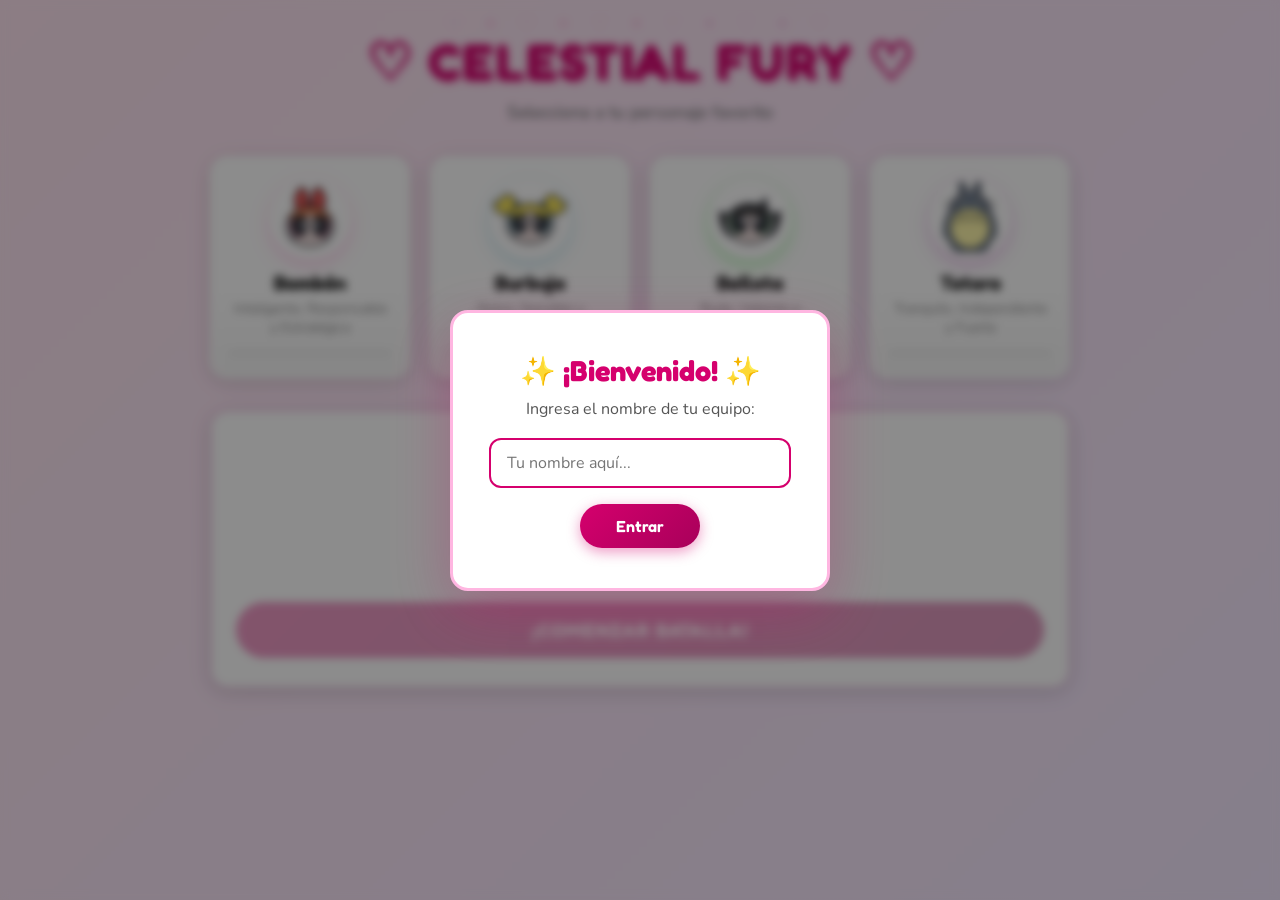
<file: src/resources/static/index.html>
<!DOCTYPE html>
<html lang="es">
<head>
    <meta charset="UTF-8">
    <meta name="viewport" content="width=device-width, initial-scale=1.0">
    <title>⚡ Celestial Fury</title>
    <link rel="stylesheet" href="css/animations.css">
    <link rel="stylesheet" href="css/styles.css">
    <link rel="stylesheet" href="css/character-selection.css">
    <link rel="icon" href="data:image/svg+xml,<svg xmlns=%22http://www.w3.org/2000/svg%22 viewBox=%220 0 100 100%22><text y=%22.9em%22 font-size=%2290%22>🎀</text></svg>">
</head>
<body class="character-selection-page">

<div class="container">
    <header class="header">
        <h1 class="title">♡ CELESTIAL FURY ♡</h1>
        <p class="subtitle">Selecciona a tu personaje favorito</p>
    </header>

    <main class="main-content">
        <div id="name-modal" class="modal show">
            <div class="modal-content">
                <h2>✨ ¡Bienvenido! ✨</h2>
                <p>Ingresa el nombre de tu equipo: </p>
                <input type="text" id="player-name-input" placeholder="Tu nombre aquí...">
                <button class="modal-button" onclick="savePlayerName()">Entrar</button>
            </div>
        </div>
        <div class="character-selection">
            <!-- BOMBÓN - Rosa -->
            <div class="character-card" data-character="bombon">
                <div class="character-visual">
                    <img class="character-icon" src="assets/images/characters/bombon-character.png" alt="Bombón">
                </div>
                <div class="character-info">
                    <h3 class="character-name">Bombón</h3>
                    <p class="character-desc">Inteligente, Responsable y Estratégica</p>
                </div>
                <div class="selection-indicator"></div>
            </div>

            <!-- BURBUJA - Azul -->
            <div class="character-card" data-character="burbuja">
                <div class="character-visual">
                    <img class="character-icon" src="assets/images/characters/burbuja-character.png" alt="Burbuja">
                </div>
                <div class="character-info">
                    <h3 class="character-name">Burbuja</h3>
                    <p class="character-desc">Dulce, Sensible y Emocional</p>
                </div>
                <div class="selection-indicator"></div>
            </div>

            <!-- BELLOTA - Verde -->
            <div class="character-card" data-character="bellota">
                <div class="character-visual">
                    <img class="character-icon" src="assets/images/characters/bellota-character.png" alt="Bellota">
                </div>
                <div class="character-info">
                    <h3 class="character-name">Bellota</h3>
                    <p class="character-desc">Ruda, Valiente e Impulsiva</p>
                </div>
                <div class="selection-indicator"></div>
            </div>

            <!-- BRISA - Lila -->
            <div class="character-card" data-character="brisa">
                <div class="character-visual">
                    <img class="character-icon" src="assets/images/characters/brisa-character.png" alt="Brisa">
                </div>
                <div class="character-info">
                    <h3 class="character-name">Totoro</h3>
                    <p class="character-desc">Tranquilo, Independiente y Fuerte</p>
                </div>
                <div class="selection-indicator"></div>
            </div>
        </div>

        <!-- Panel de Resumen -->
        <div class="summary-panel">
            <h2>Personajes Seleccionados</h2>
            <div id="selected-count" class="selected-count">0 / 2</div>
            <div id="selected-characters" class="selected-list"></div>
            <button id="start-button" class="start-button" disabled>
                ¡COMENZAR BATALLA!
            </button>
        </div>
    </main>
</div>

<script src="js/constants.js"></script>
<script src="js/utils.js"></script>
<script src="js/socketClient.js"></script>
<script src="js/characterManager.js"></script>
<script src="js/app.js"></script>
<script src="js/playerName.js"></script>
</body>
</html>
</file>
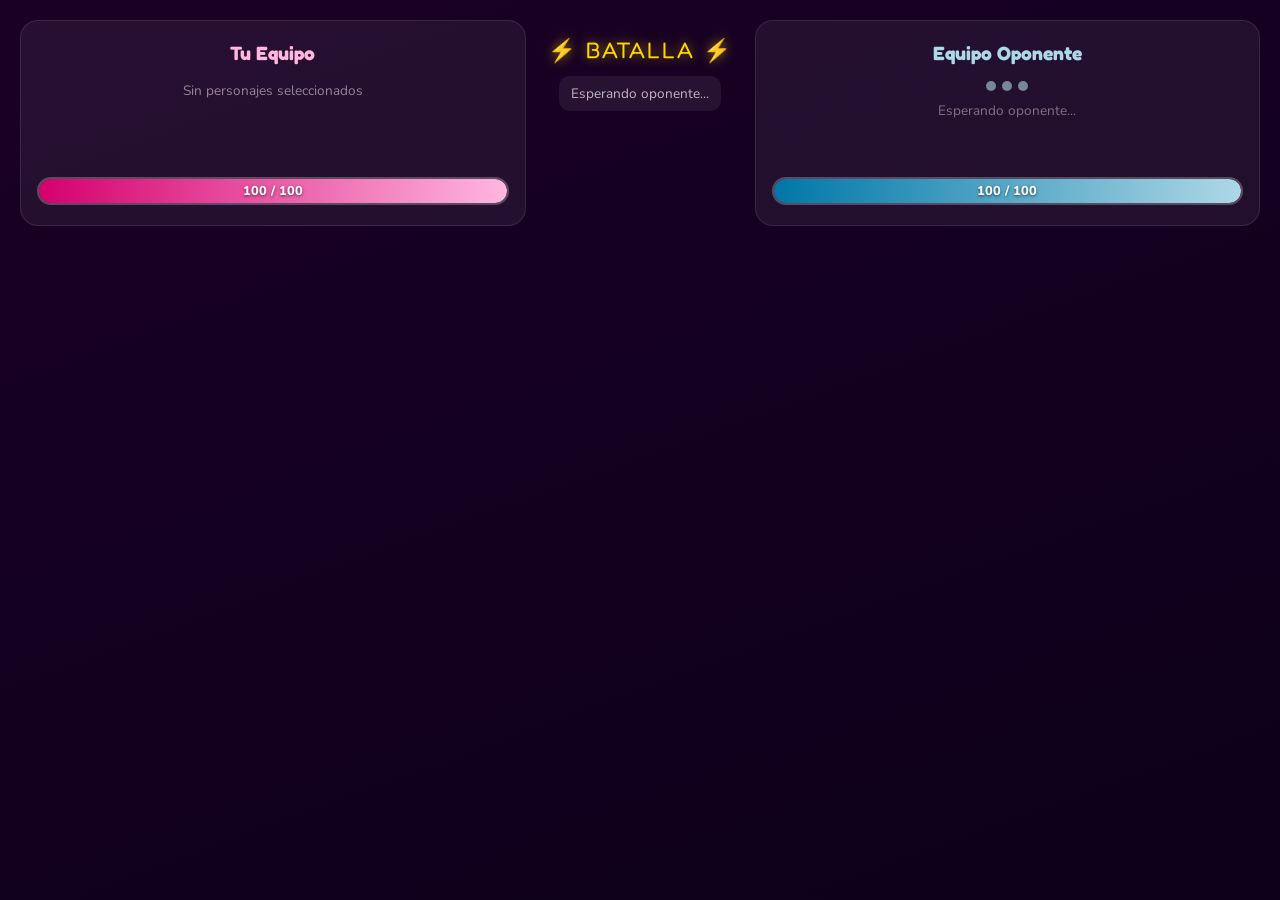
<file: src/resources/static/game.html>
<!DOCTYPE html>
<html lang="es">
<head>
    <meta charset="UTF-8">
    <meta name="viewport" content="width=device-width, initial-scale=1.0">
    <title>♡ Celestial Fury ♡ Batalla ♡</title>
    <link rel="icon" href="data:image/svg+xml,<svg xmlns=%22http://www.w3.org/2000/svg%22 viewBox=%220 0 100 100%22><text y=%22.9em%22 font-size=%2290%22>🎀</text></svg>">
    <link rel="stylesheet" href="css/styles.css">
    <link rel="stylesheet" href="css/game-features.css">
</head>
<body class="game-page">

<div class="game-container">
    <!-- JUGADOR 1 (Izquierda) -->
    <div class="player-section player-1">
        <h2 class="player-title">Tu Equipo</h2>

        <div class="characters-display" id="playerDisplay">
            <!-- Se llena dinámicamente -->
        </div>

        <div class="health-bar">
            <div class="health-fill" id="playerHealthFill" style="width: 100%"></div>
            <span class="health-text" id="playerHealthText">100 / 100</span>
        </div>
    </div>

    <!-- ARENA CENTRAL -->
    <div class="battle-arena">
        <div class="arena-title">⚡ BATALLA ⚡</div>
        <div class="battle-status" id="battleStatus">Conectando con el oponente...</div>

        <!-- Efectos de ataque -->
        <div class="battle-effects" id="battleEffects"></div>
    </div>

    <!-- JUGADOR 2 (Derecha) -->
    <div class="player-section player-2">
        <h2 class="player-title">Equipo Oponente</h2>

        <div class="characters-display" id="opponentDisplay">
            <!-- Se llena dinámicamente -->
        </div>

        <div class="health-bar">
            <div class="health-fill" id="opponentHealthFill" style="width: 100%"></div>
            <span class="health-text" id="opponentHealthText">100 / 100</span>
        </div>
    </div>
</div>

<!-- CONTROLES VIRTUALES (Mando de Flores) -->
<div class="controls-section">
    <div class="flower-controller" id="controller-container">
        <!-- Los botones se crean dinámicamente con virtualController.js -->
    </div>
</div>

<!-- Modal de Fin de Juego -->
<div class="modal" id="gameOverModal">
    <div class="modal-content">
        <h2 id="gameOverTitle">¡Batalla Finalizada!</h2>
        <p id="gameOverMessage">Has ganado la batalla!</p>
        <button class="modal-button" onclick="location.href='index.html'">
            Volver al Inicio
        </button>
    </div>
</div>

<script src="js/constants.js"></script>
<script src="js/gameInit.js"></script>
<script src="js/utils.js"></script>
<script src="js/socketClient.js"></script>
<script src="js/characterManager.js"></script>
<script src="js/virtualController.js"></script>
<script src="js/gameController.js"></script>
<script src="js/app.js"></script>
<script src="js/difficulty.js"></script>
<script src="js/enemies.js"></script>
<script src="js/animations.js"></script>
<script src="js/controls.js"></script>
</body>
</html>
</file>
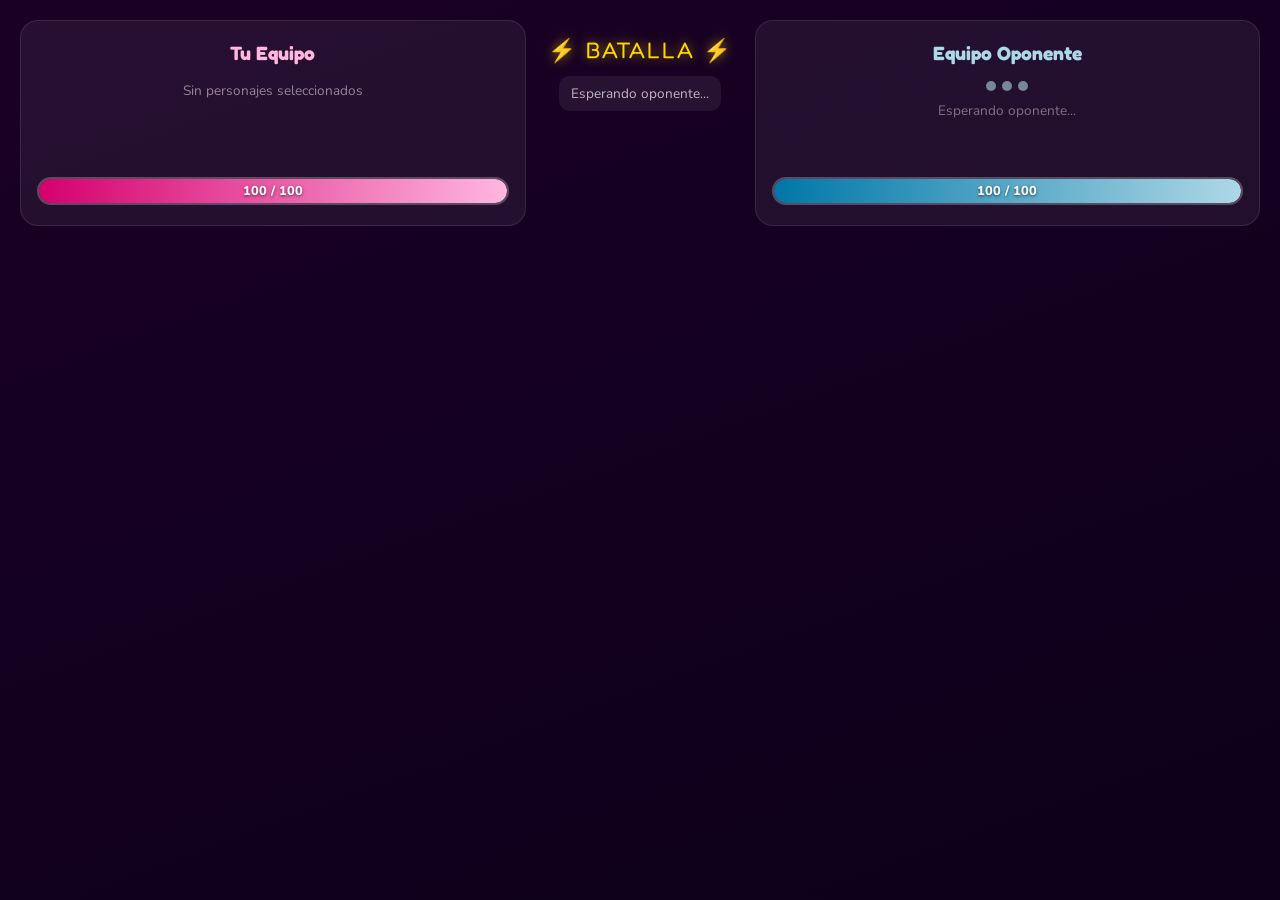
<file: src/main/java/org/out/production/org/org/resources/static/game.html>
<!DOCTYPE html>
<html lang="es">
<head>
    <meta charset="UTF-8">
    <meta name="viewport" content="width=device-width, initial-scale=1.0">
    <title>♡ Celestial Fury ♡ Batalla ♡</title>
    <link rel="stylesheet" href="../static/css/styles.css">
</head>
<body class="game-page">

<div class="game-container">
    <!-- JUGADOR 1 (Izquierda) -->
    <div class="player-section player-1">
        <h2 class="player-title">Tu Equipo</h2>

        <div class="characters-display" id="playerDisplay">
            <!-- Se llena dinámicamente -->
        </div>

        <div class="health-bar">
            <div class="health-fill" id="playerHealthFill" style="width: 100%"></div>
            <span class="health-text" id="playerHealthText">100 / 100</span>
        </div>
    </div>

    <!-- ARENA CENTRAL -->
    <div class="battle-arena">
        <div class="arena-title">⚡ BATALLA ⚡</div>
        <div class="battle-status" id="battleStatus">Conectando con el oponente...</div>

        <!-- Efectos de ataque -->
        <div class="battle-effects" id="battleEffects"></div>
    </div>

    <!-- JUGADOR 2 (Derecha) -->
    <div class="player-section player-2">
        <h2 class="player-title">Equipo Oponente</h2>

        <div class="characters-display" id="opponentDisplay">
            <!-- Se llena dinámicamente -->
        </div>

        <div class="health-bar">
            <div class="health-fill" id="opponentHealthFill" style="width: 100%"></div>
            <span class="health-text" id="opponentHealthText">100 / 100</span>
        </div>
    </div>
</div>

<!-- CONTROLES VIRTUALES (Mando de Flores) -->
<div class="controls-section">
    <div class="flower-controller" id="controller-container">
        <!-- Los botones se crean dinámicamente con virtualController.js -->
    </div>
</div>

<!-- Modal de Fin de Juego -->
<div class="modal" id="gameOverModal">
    <div class="modal-content">
        <h2 id="gameOverTitle">¡Batalla Finalizada!</h2>
        <p id="gameOverMessage">Has ganado la batalla!</p>
        <button class="modal-button" onclick="location.href='index.html'">
            Volver al Inicio
        </button>
    </div>
</div>

<script src="js/constants.js"></script>
<script src="js/gameInit.js"></script>
<script src="js/utils.js"></script>
<script src="js/socketClient.js"></script>
<script src="js/characterManager.js"></script>
<script src="js/virtualController.js"></script>
<script src="js/gameController.js"></script>
<script src="js/app.js"></script>
</body>
</html>
</file>
<file: src/resources/static/css/animations.css>
/* ============================================================
   CELESTIAL FURY — animations.css
   Animaciones y efectos visuales
   ============================================================ */

/* ── Entrada de página ──────────────────────────────────────── */
@keyframes fadeInUp {
  from { opacity: 0; transform: translateY(24px); }
  to   { opacity: 1; transform: translateY(0); }
}

@keyframes fadeInDown {
  from { opacity: 0; transform: translateY(-24px); }
  to   { opacity: 1; transform: translateY(0); }
}

@keyframes fadeIn {
  from { opacity: 0; }
  to   { opacity: 1; }
}

@keyframes scaleIn {
  from { opacity: 0; transform: scale(0.85); }
  to   { opacity: 1; transform: scale(1); }
}

/* ── Latido ─────────────────────────────────────────────────── */
@keyframes heartbeat {
  0%, 100% { transform: scale(1); }
  14%       { transform: scale(1.1); }
  28%       { transform: scale(1); }
  42%       { transform: scale(1.07); }
  56%       { transform: scale(1); }
}

/* ── Flotar ─────────────────────────────────────────────────── */
@keyframes float {
  0%, 100% { transform: translateY(0); }
  50%       { transform: translateY(-10px); }
}

/* ── Brillo / shimmer ───────────────────────────────────────── */
@keyframes shimmer {
  0%   { background-position: -200% center; }
  100% { background-position:  200% center; }
}

/* ── Destello de ataque ─────────────────────────────────────── */
@keyframes attackFlash {
  0%   { opacity: 1; transform: scale(1); }
  50%  { opacity: 0.6; transform: scale(1.15); }
  100% { opacity: 0; transform: scale(0.8); }
}

/* ── Vibración (daño) ───────────────────────────────────────── */
@keyframes shake {
  0%, 100% { transform: translateX(0); }
  20%       { transform: translateX(-8px); }
  40%       { transform: translateX(8px); }
  60%       { transform: translateX(-5px); }
  80%       { transform: translateX(5px); }
}

/* ── Giro de flor ───────────────────────────────────────────── */
@keyframes spinFlower {
  from { transform: rotate(0deg); }
  to   { transform: rotate(360deg); }
}

/* ── Estrella / sparkle ─────────────────────────────────────── */
@keyframes sparkle {
  0%, 100% { opacity: 0; transform: scale(0) rotate(0deg); }
  50%       { opacity: 1; transform: scale(1) rotate(180deg); }
}

/* ── Barra de vida (baja) ───────────────────────────────────── */
@keyframes healthPulse {
  0%, 100% { filter: brightness(1); }
  50%       { filter: brightness(1.3); }
}

/* ── Partículas de victoria ─────────────────────────────────── */
@keyframes confettiFall {
  0%   { transform: translateY(-20px) rotate(0deg); opacity: 1; }
  100% { transform: translateY(100vh) rotate(720deg); opacity: 0; }
}

/* ══════════════════════════════════════════════════════════════
   CLASES DE UTILIDAD DE ANIMACIÓN
   ══════════════════════════════════════════════════════════════ */

/* Aplicar en JS con classList.add() */

.anim-fade-in     { animation: fadeIn 0.4s ease both; }
.anim-fade-in-up  { animation: fadeInUp 0.45s cubic-bezier(0.22,1,0.36,1) both; }
.anim-fade-in-down{ animation: fadeInDown 0.45s cubic-bezier(0.22,1,0.36,1) both; }
.anim-scale-in    { animation: scaleIn 0.35s cubic-bezier(0.34,1.56,0.64,1) both; }

.anim-float    { animation: float 3s ease-in-out infinite; }
.anim-heartbeat{ animation: heartbeat 1.6s ease-in-out infinite; }
.anim-spin     { animation: spinFlower 1s linear infinite; }

.anim-shake    { animation: shake 0.4s ease both; }
.anim-flash    { animation: attackFlash 0.45s ease both; }

/* Delays de entrada en cascada */
.anim-delay-1 { animation-delay: 0.1s; }
.anim-delay-2 { animation-delay: 0.2s; }
.anim-delay-3 { animation-delay: 0.3s; }
.anim-delay-4 { animation-delay: 0.4s; }

/* ── Tarjetas de personaje: entrada escalonada ──────────────── */
.character-card:nth-child(1) { animation: fadeInUp 0.4s 0.05s both; }
.character-card:nth-child(2) { animation: fadeInUp 0.4s 0.12s both; }
.character-card:nth-child(3) { animation: fadeInUp 0.4s 0.19s both; }
.character-card:nth-child(4) { animation: fadeInUp 0.4s 0.26s both; }

/* ── Header del juego ───────────────────────────────────────── */
.header { animation: fadeInDown 0.5s 0.1s both; }
.summary-panel { animation: fadeInUp 0.5s 0.35s both; }

/* ── Arena de batalla ───────────────────────────────────────── */
.battle-arena  { animation: fadeIn 0.6s 0.2s both; }
.player-section{ animation: scaleIn 0.4s both; }

/* ── Botones de flor ────────────────────────────────────────── */
.flower-button {
  animation: fadeInUp 0.4s both;
}
.flower-button:nth-child(1) { animation-delay: 0.1s; }
.flower-button:nth-child(2) { animation-delay: 0.18s; }
.flower-button:nth-child(3) { animation-delay: 0.26s; }

/* ── Efecto de daño en barra de vida ────────────────────────── */
.health-fill.damaged {
  animation: healthPulse 0.4s ease 3;
}

/* ── Efecto de victoria ─────────────────────────────────────── */
.victory-text {
  font-family: 'Fredoka', sans-serif;
  font-size: 3rem;
  color: #ffd700;
  text-shadow: 0 0 20px rgba(255,215,0,0.8);
  animation: scaleIn 0.5s cubic-bezier(0.34,1.56,0.64,1) both,
             float 2s 0.5s ease-in-out infinite;
}

/* ── Sparkle decorativo (error.html) ────────────────────────── */
.sparkle {
  position: fixed;
  border-radius: 50%;
  background: radial-gradient(circle, #FFB6E1, #DDA0DD);
  animation: sparkle 2s ease-in-out infinite;
  pointer-events: none;
  z-index: 0;
}
</file>
<file: src/resources/static/css/styles.css>
/* ============================================================
   CELESTIAL FURY — styles.css
   Estilos principales: index + game
   ============================================================ */

@import url('https://fonts.googleapis.com/css2?family=Fredoka:wght@400;600;700&family=Nunito:wght@400;600;700;800&display=swap');

/* ── Variables ─────────────────────────────────────────────── */
:root {
  --pink:       #FFB6E1;
  --pink-dark:  #D5006D;
  --blue:       #ADD8E6;
  --blue-dark:  #0077A8;
  --green:      #90EE90;
  --green-dark: #2E7D32;
  --lilac:      #DDA0DD;
  --lilac-dark: #7B1FA2;
  --black:      #1a1a1a;
  --white:      #ffffff;
  --shadow:     0 4px 20px rgba(0,0,0,0.15);
  --radius:     18px;
  --font-title: 'Fredoka', sans-serif;
  --font-body:  'Nunito', sans-serif;
}

/* ── Reset ──────────────────────────────────────────────────── */
*, *::before, *::after { box-sizing: border-box; margin: 0; padding: 0; }

html { scroll-behavior: smooth; }

body {
  font-family: var(--font-body);
  background: linear-gradient(135deg, #ffe4f0 0%, #e8f4ff 50%, #e4ffe8 100%);
  min-height: 100vh;
  color: var(--black);
}

/* ── Scrollbar ──────────────────────────────────────────────── */
::-webkit-scrollbar { width: 8px; }
::-webkit-scrollbar-track { background: #f0f0f0; border-radius: 10px; }
::-webkit-scrollbar-thumb { background: var(--pink-dark); border-radius: 10px; }

/* ══════════════════════════════════════════════════════════════
   INDEX PAGE — Selección de personajes
   ══════════════════════════════════════════════════════════════ */

body.character-selection-page {
  background: linear-gradient(160deg, #ffe4f0 0%, #f0e8ff 40%, #e8f0ff 100%);
}

/* ── Contenedor principal ───────────────────────────────────── */
.container {
  max-width: 900px;
  margin: 0 auto;
  padding: 30px 20px 60px;
}

/* ── Header ─────────────────────────────────────────────────── */
.header {
  text-align: center;
  margin-bottom: 32px;
}

.title {
  font-family: var(--font-title);
  font-size: clamp(2rem, 6vw, 3.2rem);
  font-weight: 700;
  color: var(--pink-dark);
  text-shadow: 3px 3px 0 rgba(213,0,109,0.2);
  letter-spacing: 2px;
  margin-bottom: 8px;
}

.subtitle {
  font-size: 1.1rem;
  color: #777;
  font-weight: 600;
}

/* ── Modal de nombre ────────────────────────────────────────── */
.modal {
  display: none;
  position: fixed;
  inset: 0;
  background: rgba(0,0,0,0.45);
  backdrop-filter: blur(4px);
  z-index: 1000;
  align-items: center;
  justify-content: center;
}

.modal.show { display: flex; }

.modal-content {
  background: var(--white);
  border-radius: var(--radius);
  padding: 40px 36px;
  text-align: center;
  box-shadow: 0 20px 60px rgba(213,0,109,0.25);
  border: 3px solid var(--pink);
  max-width: 380px;
  width: 90%;
  animation: popIn 0.3s cubic-bezier(0.34,1.56,0.64,1);
}

@keyframes popIn {
  from { transform: scale(0.7); opacity: 0; }
  to   { transform: scale(1);   opacity: 1; }
}

.modal-content h2 {
  font-family: var(--font-title);
  font-size: 1.8rem;
  color: var(--pink-dark);
  margin-bottom: 10px;
}

.modal-content p {
  color: #555;
  margin-bottom: 18px;
  font-size: 1rem;
}

.modal-content input {
  width: 100%;
  padding: 12px 16px;
  border-radius: 12px;
  border: 2px solid var(--pink);
  font-size: 1rem;
  font-family: var(--font-body);
  outline: none;
  transition: border-color 0.2s;
  margin-bottom: 16px;
  display: block;
}

.modal-content input:focus { border-color: var(--pink-dark); }

.modal-button {
  display: inline-block;
  padding: 12px 36px;
  background: linear-gradient(135deg, var(--pink-dark), #a8005a);
  color: var(--white);
  border: none;
  border-radius: 50px;
  font-size: 1rem;
  font-family: var(--font-title);
  font-weight: 600;
  cursor: pointer;
  box-shadow: 0 4px 14px rgba(213,0,109,0.4);
  transition: transform 0.15s, box-shadow 0.15s;
}

.modal-button:hover {
  transform: translateY(-2px);
  box-shadow: 0 6px 20px rgba(213,0,109,0.5);
}

.modal-button:active { transform: translateY(0); }

/* ── Cuadrícula de personajes ───────────────────────────────── */
.character-selection {
  display: grid;
  grid-template-columns: repeat(auto-fill, minmax(180px, 1fr));
  gap: 20px;
  margin-bottom: 32px;
}

/* ── Tarjeta de personaje ───────────────────────────────────── */
.character-card {
  background: var(--white);
  border-radius: var(--radius);
  padding: 20px 16px;
  text-align: center;
  cursor: pointer;
  border: 3px solid transparent;
  box-shadow: var(--shadow);
  transition: transform 0.2s, border-color 0.2s, box-shadow 0.2s;
  position: relative;
  overflow: hidden;
}

.character-card::before {
  content: '';
  position: absolute;
  inset: 0;
  background: linear-gradient(180deg, transparent 60%, rgba(0,0,0,0.04));
  pointer-events: none;
}

.character-card:hover {
  transform: translateY(-6px) scale(1.02);
  box-shadow: 0 12px 32px rgba(0,0,0,0.18);
}

.character-card.selected {
  border-color: var(--pink-dark);
  background: linear-gradient(135deg, #fff0f8, #ffffff);
  box-shadow: 0 0 0 4px rgba(213,0,109,0.15), var(--shadow);
}

.character-card.selected::after {
  content: '✓';
  position: absolute;
  top: 10px;
  right: 14px;
  font-size: 1.2rem;
  color: var(--pink-dark);
  font-weight: 800;
}

.character-card.unavailable {
  opacity: 0.45;
  cursor: not-allowed;
  pointer-events: none;
}

/* ── Visual del personaje ───────────────────────────────────── */
.character-visual {
  margin-bottom: 12px;
}

.character-icon {
  width: 80px;
  height: 80px;
  border-radius: 50%;
  display: flex;
  align-items: center;
  justify-content: center;
  font-size: 2.2rem;
  margin: 0 auto;
  box-shadow: 0 4px 14px rgba(0,0,0,0.12);
}

/* ── Info del personaje ─────────────────────────────────────── */
.character-name {
  font-family: var(--font-title);
  font-size: 1.25rem;
  color: var(--black);
  margin-bottom: 4px;
}

.character-desc {
  font-size: 0.88rem;
  color: #888;
}

/* ── Indicador de selección ─────────────────────────────────── */
.selection-indicator {
  height: 4px;
  border-radius: 4px;
  background: #eee;
  margin-top: 14px;
  transition: background 0.3s;
}

.character-card.selected .selection-indicator {
  background: linear-gradient(90deg, var(--pink), var(--pink-dark));
}

/* ── Panel de resumen ───────────────────────────────────────── */
.summary-panel {
  background: var(--white);
  border-radius: var(--radius);
  padding: 28px 24px;
  text-align: center;
  box-shadow: var(--shadow);
  border: 2px solid #f0d0e8;
}

.summary-panel h2 {
  font-family: var(--font-title);
  font-size: 1.5rem;
  color: var(--pink-dark);
  margin-bottom: 10px;
}

.selected-count {
  font-size: 2rem;
  font-weight: 800;
  color: var(--pink-dark);
  margin-bottom: 14px;
}

.selected-list {
  display: flex;
  flex-wrap: wrap;
  gap: 8px;
  justify-content: center;
  margin-bottom: 20px;
  min-height: 36px;
}

.selected-list-item {
  background: var(--pink);
  color: var(--pink-dark);
  border-radius: 20px;
  padding: 4px 14px;
  font-weight: 700;
  font-size: 0.9rem;
}

/* ── Botón iniciar ──────────────────────────────────────────── */
.start-button {
  display: block;
  width: 100%;
  padding: 16px;
  background: linear-gradient(135deg, var(--pink-dark), #a8005a);
  color: var(--white);
  border: none;
  border-radius: 50px;
  font-size: 1.2rem;
  font-family: var(--font-title);
  font-weight: 700;
  letter-spacing: 1px;
  cursor: pointer;
  box-shadow: 0 6px 20px rgba(213,0,109,0.4);
  transition: transform 0.15s, opacity 0.2s, box-shadow 0.15s;
}

.start-button:hover:not(:disabled) {
  transform: translateY(-3px);
  box-shadow: 0 10px 28px rgba(213,0,109,0.5);
}

.start-button:disabled,
.start-button.disabled {
  opacity: 0.4;
  cursor: not-allowed;
  box-shadow: none;
  transform: none;
}

/* ══════════════════════════════════════════════════════════════
   GAME PAGE — Pantalla de batalla
   ══════════════════════════════════════════════════════════════ */

body.game-page {
  background: linear-gradient(160deg, #1a0025 0%, #0d001a 100%);
  color: var(--white);
  display: flex;
  flex-direction: column;
  min-height: 100vh;
}

/* ── Contenedor del juego ───────────────────────────────────── */
.game-container {
  display: grid;
  grid-template-columns: 1fr auto 1fr;
  gap: 12px;
  padding: 20px;
  flex: 1;
  align-items: start;
}

/* ── Sección jugador ────────────────────────────────────────── */
.player-section {
  background: rgba(255,255,255,0.06);
  border-radius: var(--radius);
  padding: 20px 16px;
  border: 1px solid rgba(255,255,255,0.1);
}

.player-title {
  font-family: var(--font-title);
  font-size: 1.2rem;
  text-align: center;
  margin-bottom: 16px;
  color: var(--pink);
}

.player-1 .player-title { color: var(--pink); }
.player-2 .player-title { color: var(--blue); }

/* ── Display de personajes ──────────────────────────────────── */
.characters-display {
  display: flex;
  flex-wrap: wrap;
  gap: 10px;
  justify-content: center;
  margin-bottom: 16px;
  min-height: 80px;
}

/* ── Barra de vida ──────────────────────────────────────────── */
.health-bar {
  position: relative;
  background: rgba(255,255,255,0.12);
  border-radius: 50px;
  height: 28px;
  overflow: hidden;
  border: 2px solid rgba(255,255,255,0.15);
}

.health-fill {
  height: 100%;
  background: linear-gradient(90deg, #ff4d6d, #ff758c);
  border-radius: 50px;
  transition: width 0.5s cubic-bezier(0.4,0,0.2,1);
}

.player-1 .health-fill { background: linear-gradient(90deg, var(--pink-dark), var(--pink)); }
.player-2 .health-fill { background: linear-gradient(90deg, var(--blue-dark), var(--blue)); }

.health-text {
  position: absolute;
  inset: 0;
  display: flex;
  align-items: center;
  justify-content: center;
  font-size: 0.8rem;
  font-weight: 800;
  color: var(--white);
  text-shadow: 0 1px 3px rgba(0,0,0,0.6);
}

/* ── Arena central ──────────────────────────────────────────── */
.battle-arena {
  display: flex;
  flex-direction: column;
  align-items: center;
  gap: 12px;
  padding: 16px 10px;
  min-width: 140px;
}

.arena-title {
  font-family: var(--font-title);
  font-size: 1.4rem;
  color: #ffd700;
  text-shadow: 0 0 12px rgba(255,215,0,0.6);
  letter-spacing: 2px;
}

.battle-status {
  font-size: 0.85rem;
  color: rgba(255,255,255,0.7);
  text-align: center;
  background: rgba(255,255,255,0.07);
  border-radius: 10px;
  padding: 8px 12px;
}

.battle-effects {
  position: relative;
  min-height: 60px;
  width: 100%;
}

/* ── Controles ──────────────────────────────────────────────── */
.controls-section {
  padding: 16px 20px 28px;
  display: flex;
  justify-content: center;
}

.flower-controller {
  display: flex;
  gap: 20px;
  align-items: center;
}

.flower-container {
  display: flex;
  gap: 20px;
}

/* ── Botón flor ─────────────────────────────────────────────── */
.flower-button {
  width: 90px;
  height: 90px;
  border-radius: 50%;
  border: 3px solid rgba(255,255,255,0.2);
  background: rgba(255,255,255,0.07);
  cursor: pointer;
  display: flex;
  flex-direction: column;
  align-items: center;
  justify-content: center;
  gap: 4px;
  color: var(--flower-color, var(--pink));
  transition: transform 0.15s, box-shadow 0.15s;
  box-shadow: 0 4px 16px rgba(0,0,0,0.3);
}

.flower-button:hover, .flower-button.flower-highlight {
  transform: scale(1.12);
  box-shadow: 0 6px 24px rgba(255,182,225,0.4);
  border-color: var(--flower-color, var(--pink));
}

.flower-button.punch-active {
  transform: scale(0.88);
  box-shadow: 0 0 28px var(--flower-color, var(--pink));
}

.flower-button:disabled, .flower-button.disabled {
  opacity: 0.35;
  cursor: not-allowed;
}

.flower-svg {
  width: 52px;
  height: 52px;
}

.flower-label {
  font-size: 0.6rem;
  font-weight: 700;
  color: rgba(255,255,255,0.7);
  text-transform: uppercase;
  letter-spacing: 0.5px;
}

/* ── Efecto línea de golpe ──────────────────────────────────── */
.punch-line {
  position: absolute;
  width: 6px;
  height: 40px;
  background: linear-gradient(180deg, transparent, var(--pink), transparent);
  border-radius: 3px;
  transform: translateX(-50%) translateY(-50%);
  animation: punchLineAnim 0.3s ease-out forwards;
  pointer-events: none;
}

@keyframes punchLineAnim {
  from { opacity: 1; transform: translateX(-50%) translateY(-50%) scaleY(0.3); }
  to   { opacity: 0; transform: translateX(-50%) translateY(-80%) scaleY(1.2); }
}

/* ── Fin de juego modal ─────────────────────────────────────── */
#gameOverModal {
  background: rgba(0,0,0,0.7);
  backdrop-filter: blur(6px);
}

#gameOverModal .modal-content {
  background: linear-gradient(135deg, #1a0025, #0d001a);
  border: 3px solid var(--pink-dark);
  color: var(--white);
}

#gameOverModal .modal-content h2 {
  color: #ffd700;
}

/* ══════════════════════════════════════════════════════════════
   UTILIDADES
   ══════════════════════════════════════════════════════════════ */

.hidden { display: none !important; }

/* ── Responsive ─────────────────────────────────────────────── */
@media (max-width: 640px) {
  .game-container {
    grid-template-columns: 1fr;
    grid-template-rows: auto auto auto;
  }

  .battle-arena { flex-direction: row; flex-wrap: wrap; }

  .flower-container { gap: 12px; }

  .flower-button { width: 72px; height: 72px; }
  .flower-svg    { width: 42px; height: 42px; }

  .character-selection {
    grid-template-columns: repeat(2, 1fr);
  }
}

/* ══════════════════════════════════════════════════════════════
   MINIATURAS DE PERSONAJE (game.html)
   ══════════════════════════════════════════════════════════════ */

.character-miniature {
  display: flex;
  flex-direction: column;
  align-items: center;
  gap: 8px;
}

.mini-avatar {
  width: 80px;
  height: 80px;
  border-radius: 50%;
  border: 3px solid #fff;
  overflow: hidden;
  background: rgba(255,255,255,0.08);
  display: flex;
  align-items: center;
  justify-content: center;
  box-shadow: 0 4px 16px rgba(0,0,0,0.4);
}

.mini-img {
  width: 100%;
  height: 100%;
  object-fit: cover;
  border-radius: 50%;
}

.mini-icon {
  font-size: 2rem;
  width: 100%;
  height: 100%;
  display: flex;
  align-items: center;
  justify-content: center;
  border-radius: 50%;
}

.mini-name {
  font-family: var(--font-title);
  font-size: 0.85rem;
  color: rgba(255,255,255,0.9);
  font-weight: 700;
}

/* Oponente esperando */
.waiting-opponent {
  display: flex;
  flex-direction: column;
  align-items: center;
  gap: 10px;
  opacity: 0.6;
  color: rgba(255,255,255,0.7);
  font-size: 0.85rem;
}

.waiting-dots {
  display: flex;
  gap: 6px;
}

.waiting-dots span {
  width: 10px;
  height: 10px;
  border-radius: 50%;
  background: var(--blue);
  animation: dotPulse 1.2s ease-in-out infinite;
}

.waiting-dots span:nth-child(2) { animation-delay: 0.2s; }
.waiting-dots span:nth-child(3) { animation-delay: 0.4s; }

@keyframes dotPulse {
  0%, 100% { transform: scale(0.7); opacity: 0.4; }
  50%       { transform: scale(1);   opacity: 1;   }
}

.no-chars {
  color: rgba(255,255,255,0.5);
  font-size: 0.85rem;
  text-align: center;
}

/* ══════════════════════════════════════════════════════════════
   PANTALLA DE GANADOR
   ══════════════════════════════════════════════════════════════ */

#gameOverModal.show {
  display: flex;
}

#gameOverModal .modal-content {
  background: linear-gradient(135deg, #1a0025, #0d001a);
  border: 3px solid #FFD700;
  color: #fff;
  text-align: center;
  padding: 48px 40px;
  max-width: 420px;
  animation: popIn 0.4s cubic-bezier(0.34,1.56,0.64,1) both;
}

#gameOverTitle {
  font-family: var(--font-title);
  font-size: 2.4rem;
  margin-bottom: 12px;
  text-shadow: 0 0 20px rgba(255,215,0,0.6);
}

#gameOverMessage {
  font-size: 1.4rem;
  font-weight: 700;
  color: rgba(255,255,255,0.9);
  margin-bottom: 28px;
  font-family: var(--font-title);
}

#gameOverModal .modal-button {
  background: #FFD700;
  color: #1a1a1a;
  font-size: 1rem;
  padding: 14px 36px;
}

#gameOverModal .modal-button:hover {
  background: #ffe44d;
  transform: translateY(-2px);
}

/* ══════════════════════════════════════════════════════════════
   SISTEMA DE COMBATE
   ══════════════════════════════════════════════════════════════ */

/* ── Botones de ataque ──────────────────────────────────────── */
.attack-buttons {
  display: flex;
  gap: 20px;
  justify-content: center;
  align-items: flex-end;
  padding: 20px;
  flex-wrap: wrap;
}

.attack-btn {
  display: flex;
  flex-direction: column;
  align-items: center;
  gap: 8px;
  padding: 16px 20px;
  border-radius: 20px;
  border: 3px solid rgba(255,255,255,0.2);
  background: rgba(255,255,255,0.07);
  cursor: pointer;
  color: #fff;
  transition: transform 0.15s, box-shadow 0.15s, opacity 0.2s;
  min-width: 100px;
}

.attack-btn:hover:not(:disabled) {
  transform: translateY(-6px) scale(1.05);
}

.attack-btn:active:not(:disabled) {
  transform: scale(0.93);
}

.attack-btn:disabled,
.attack-btn.on-cooldown {
  opacity: 0.35;
  cursor: not-allowed;
  transform: none;
}

.attack-btn-icon {
  width: 64px;
  height: 64px;
  filter: drop-shadow(0 0 8px currentColor);
}

.attack-btn-name {
  font-family: var(--font-title);
  font-size: 0.75rem;
  font-weight: 700;
  text-transform: uppercase;
  letter-spacing: 0.5px;
  color: rgba(255,255,255,0.85);
}

/* Colores por tipo */
.attack-btn--punch {
  border-color: #FFB6E1;
  box-shadow: 0 4px 20px rgba(255,182,225,0.3);
}
.attack-btn--punch:hover:not(:disabled) {
  box-shadow: 0 8px 28px rgba(255,182,225,0.5);
}

.attack-btn--kick {
  border-color: #90EE90;
  box-shadow: 0 4px 20px rgba(144,238,144,0.3);
}
.attack-btn--kick:hover:not(:disabled) {
  box-shadow: 0 8px 28px rgba(144,238,144,0.5);
}

.attack-btn--beam {
  border-color: #DDA0DD;
  box-shadow: 0 4px 20px rgba(221,160,221,0.3);
  min-width: 120px;
}
.attack-btn--beam:hover:not(:disabled) {
  box-shadow: 0 8px 28px rgba(221,160,221,0.6);
}

/* ── Efectos de ataque en la arena ──────────────────────────── */
.attack-effect {
  position: absolute;
  top: 50%;
  transform: translateY(-50%);
  animation: flyAcross 0.6s ease-out forwards;
  pointer-events: none;
  z-index: 10;
}

.attack-effect img {
  width: 72px;
  height: 72px;
  filter: drop-shadow(0 0 10px #FFD700);
}

.attack-effect.from-player {
  left: 0;
  animation: flyRight 0.6s ease-out forwards;
}

.attack-effect.from-opponent {
  right: 0;
  animation: flyLeft 0.6s ease-out forwards;
}

@keyframes flyRight {
  from { left: 0;    opacity: 1; transform: translateY(-50%) scale(1); }
  to   { left: 100%; opacity: 0; transform: translateY(-50%) scale(0.5); }
}

@keyframes flyLeft {
  from { right: 0;    opacity: 1; transform: translateY(-50%) scale(1); }
  to   { right: 100%; opacity: 0; transform: translateY(-50%) scale(0.5); }
}

.explosion-effect {
  position: absolute;
  top: 50%;
  left: 50%;
  transform: translate(-50%, -50%);
  animation: explode 0.5s ease-out forwards;
  pointer-events: none;
  z-index: 11;
}

.explosion-effect img {
  width: 90px;
  height: 90px;
}

@keyframes explode {
  0%   { opacity: 1; transform: translate(-50%,-50%) scale(0.3); }
  60%  { opacity: 1; transform: translate(-50%,-50%) scale(1.2); }
  100% { opacity: 0; transform: translate(-50%,-50%) scale(0.8); }
}

/* ── Número de daño flotante ────────────────────────────────── */
.damage-number {
  position: absolute;
  top: 20%;
  left: 50%;
  transform: translateX(-50%);
  font-family: var(--font-title);
  font-size: 2rem;
  font-weight: 700;
  color: #ff4444;
  text-shadow: 0 0 10px rgba(255,68,68,0.8), 2px 2px 0 #000;
  animation: floatUp 0.9s ease-out forwards;
  pointer-events: none;
  z-index: 20;
  white-space: nowrap;
}

@keyframes floatUp {
  0%   { opacity: 1; transform: translateX(-50%) translateY(0)    scale(1);   }
  30%  { opacity: 1; transform: translateX(-50%) translateY(-20px) scale(1.2); }
  100% { opacity: 0; transform: translateX(-50%) translateY(-60px) scale(0.8); }
}

/* ── Arena con position relative para efectos ───────────────── */
.battle-arena {
  position: relative;
  overflow: visible;
}

.battle-effects {
  position: relative;
  min-height: 80px;
  width: 100%;
}

/* ── Secciones del jugador con position relative ────────────── */
.player-section {
  position: relative;
  overflow: visible;
}
</file>
<file: src/resources/static/css/character-selection.css>
/* ============================================================
   CELESTIAL FURY — character-selection.css
   Estilos adicionales/overrides para la pantalla de selección
   ============================================================ */

/* ── Fondo con gradiente animado ────────────────────────────── */
body.character-selection-page {
  background: linear-gradient(
    135deg,
    #ffe4f0 0%,
    #f5e8ff 25%,
    #e8f0ff 50%,
    #e8fff0 75%,
    #ffe4f0 100%
  );
  background-size: 400% 400%;
  animation: gradientShift 12s ease infinite;
}

@keyframes gradientShift {
  0%   { background-position: 0%   50%; }
  50%  { background-position: 100% 50%; }
  100% { background-position: 0%   50%; }
}

/* ── Decoración de fondo (corazones/estrellas) ──────────────── */
body.character-selection-page::before {
  content: '♡ ✦ ♡ ✦ ♡ ✦ ♡ ✦ ♡ ✦ ♡';
  position: fixed;
  top: 12px;
  left: 0; right: 0;
  text-align: center;
  font-size: 1.1rem;
  color: rgba(213,0,109,0.15);
  letter-spacing: 8px;
  pointer-events: none;
  z-index: 0;
}

/* ── Tarjetas: colores por personaje ────────────────────────── */
.character-card[data-character="bombon"]:hover,
.character-card[data-character="bombon"].selected {
  border-color: #D5006D;
  box-shadow: 0 0 0 4px rgba(213,0,109,0.15), 0 8px 28px rgba(213,0,109,0.2);
}

.character-card[data-character="burbuja"]:hover,
.character-card[data-character="burbuja"].selected {
  border-color: #0077A8;
  box-shadow: 0 0 0 4px rgba(0,119,168,0.15), 0 8px 28px rgba(0,119,168,0.2);
}

.character-card[data-character="burbuja"].selected .selection-indicator {
  background: linear-gradient(90deg, #0077A8, #ADD8E6);
}

.character-card[data-character="burbuja"].selected::after {
  color: #0077A8;
}

.character-card[data-character="bellota"]:hover,
.character-card[data-character="bellota"].selected {
  border-color: #2E7D32;
  box-shadow: 0 0 0 4px rgba(46,125,50,0.15), 0 8px 28px rgba(46,125,50,0.2);
}

.character-card[data-character="bellota"].selected .selection-indicator {
  background: linear-gradient(90deg, #2E7D32, #90EE90);
}

.character-card[data-character="bellota"].selected::after {
  color: #2E7D32;
}

.character-card[data-character="brisa"]:hover,
.character-card[data-character="brisa"].selected {
  border-color: #7B1FA2;
  box-shadow: 0 0 0 4px rgba(123,31,162,0.15), 0 8px 28px rgba(123,31,162,0.2);
}

.character-card[data-character="brisa"].selected .selection-indicator {
  background: linear-gradient(90deg, #7B1FA2, #DDA0DD);
}

.character-card[data-character="brisa"].selected::after {
  color: #7B1FA2;
}

/* ── Íconos de personaje con sombra de color ────────────────── */
.character-card[data-character="bombon"] .character-icon {
  box-shadow: 0 6px 18px rgba(255,182,225,0.6);
}
.character-card[data-character="burbuja"] .character-icon {
  box-shadow: 0 6px 18px rgba(173,216,230,0.6);
}
.character-card[data-character="bellota"] .character-icon {
  box-shadow: 0 6px 18px rgba(144,238,144,0.6);
}
.character-card[data-character="brisa"] .character-icon {
  box-shadow: 0 6px 18px rgba(221,160,221,0.6);
}

/* ── Contador de selección grande ───────────────────────────── */
.selected-count {
  font-size: 2.4rem;
  background: linear-gradient(135deg, var(--pink-dark), #7B1FA2);
  -webkit-background-clip: text;
  -webkit-text-fill-color: transparent;
  background-clip: text;
}

/* ── Botón inicio: gradiente animado ────────────────────────── */
.start-button:not(:disabled) {
  background: linear-gradient(
    270deg,
    #D5006D, #7B1FA2, #0077A8, #D5006D
  );
  background-size: 300% 300%;
  animation: gradientShift 4s ease infinite;
}

/* ── Separador decorativo entre secciones ───────────────────── */
.main-content > * + * {
  margin-top: 0;
}
</file>
<file: src/resources/static/css/game-features.css>
/*
 * game-features.css
 * Estilos para todas las nuevas clases de Celestial Fury:
 *   AnimationSystem · EnemyManager · DifficultyManager · MultiplayerControls
 *
 * Importar después de styles.css:
 *   <link rel="stylesheet" href="css/game-features.css">
 */

/* ══════════════════════════════════════════════════════════════
   1. ATAQUE FLOTANTE  (.anim-attack-float)
   ══════════════════════════════════════════════════════════════ */
.anim-attack-float {
  position: absolute;
  display:  flex;
  flex-direction: column;
  align-items: center;
  pointer-events: none;
  z-index: 30;
  animation: attackFloatUp 0.9s ease-out forwards;
}

/* Posición según lado del atacante */
.anim-attack-float--left   { left: 20%; top: 40%; }
.anim-attack-float--right  { right: 20%; top: 40%; }
.anim-attack-float--center { left: 45%; top: 35%; }

.anim-burst {
  font-size: 2.4rem;
  animation: burstPop 0.35s ease-out both;
}

.anim-char-emoji {
  font-size: 1.8rem;
  margin-top: -6px;
  animation: charRise 0.9s ease-out forwards;
}

@keyframes attackFloatUp {
  0%   { opacity: 1; transform: translateY(0)   scale(1);    }
  60%  { opacity: 1; transform: translateY(-30px) scale(1.1); }
  100% { opacity: 0; transform: translateY(-60px) scale(0.6); }
}
@keyframes burstPop {
  0%   { transform: scale(0.3); opacity: 0; }
  50%  { transform: scale(1.4); opacity: 1; }
  100% { transform: scale(1);   opacity: 1; }
}
@keyframes charRise {
  0%   { transform: translateY(10px); opacity: 0; }
  30%  { opacity: 1; }
  100% { transform: translateY(-20px); opacity: 0; }
}

/* ══════════════════════════════════════════════════════════════
   2. ONDA CIRCULAR PULSANTE  (.anim-wave-pulse)
   ══════════════════════════════════════════════════════════════ */
.anim-wave-pulse {
  position:      absolute;
  left:          50%;
  top:           50%;
  width:         0;
  height:        0;
  border-radius: 50%;
  border:        4px solid var(--wave-color, #FF69B4);
  transform:     translate(-50%, -50%);
  pointer-events: none;
  z-index:       20;
  animation:     wavePulse 0.7s ease-out forwards;
}

@keyframes wavePulse {
  0%   { width:   0px; height:   0px; opacity: 1; }
  70%  { width: 220px; height: 220px; opacity: 0.6; }
  100% { width: 280px; height: 280px; opacity: 0; }
}

/* ══════════════════════════════════════════════════════════════
   3. PARPADEO BLANCO EN ENEMIGO  (.anim-hit-flash)
   ══════════════════════════════════════════════════════════════ */
.anim-hit-flash {
  animation: hitFlash 0.5s steps(1) forwards;
}

@keyframes hitFlash {
  0%,  20%, 40%, 60%, 80%   { filter: brightness(1); }
  10%, 30%, 50%, 70%, 90%   { filter: brightness(10) saturate(0); }
  100%                       { filter: brightness(1); }
}

/* ══════════════════════════════════════════════════════════════
   4. PARTÍCULAS  (.anim-particle)
   ══════════════════════════════════════════════════════════════ */
.anim-particle {
  position:       absolute;
  pointer-events: none;
  z-index:        25;
  display:        flex;
  align-items:    center;
  justify-content: center;
  animation:      particleFly 0.8s ease-out forwards;
}

@keyframes particleFly {
  0%   { transform: translate(0, 0) scale(1);    opacity: 1; }
  100% { transform: translate(var(--dx), var(--dy)) scale(0.2); opacity: 0; }
}

/* ══════════════════════════════════════════════════════════════
   5. TEXTO FLOTANTE DE PUNTUACIÓN  (.anim-floating-text)
   ══════════════════════════════════════════════════════════════ */
.anim-floating-text {
  position:       absolute;
  pointer-events: none;
  font-family:    'Press Start 2P', monospace, sans-serif;
  font-size:      1.1rem;
  font-weight:    bold;
  text-shadow:    0 2px 4px rgba(0,0,0,0.8);
  z-index:        35;
  white-space:    nowrap;
  animation:      floatTextUp 0.9s ease-out forwards;
}

@keyframes floatTextUp {
  0%   { opacity: 1; transform: translateY(0)    scale(1);    }
  40%  { opacity: 1; transform: translateY(-28px) scale(1.15); }
  100% { opacity: 0; transform: translateY(-55px) scale(0.8); }
}

/* ══════════════════════════════════════════════════════════════
   6. TEXTO DE COMBO  (.anim-combo-text)
   ══════════════════════════════════════════════════════════════ */
.anim-combo-text {
  position:       absolute;
  pointer-events: none;
  font-family:    'Press Start 2P', monospace, sans-serif;
  font-size:      0.95rem;
  font-weight:    bold;
  text-shadow:    0 0 12px var(--combo-color, #FFD700), 0 2px 4px rgba(0,0,0,0.9);
  z-index:        36;
  white-space:    nowrap;
  animation:      comboTextPop 1.2s ease-out forwards;
}

@keyframes comboTextPop {
  0%   { opacity: 0; transform: scale(0.5) translateY(0);    }
  20%  { opacity: 1; transform: scale(1.3) translateY(-10px); }
  50%  { opacity: 1; transform: scale(1)   translateY(-25px); }
  100% { opacity: 0; transform: scale(0.8) translateY(-55px); }
}

/* ══════════════════════════════════════════════════════════════
   7. SPRITES DE ENEMIGOS  (.enemy-sprite)
   ══════════════════════════════════════════════════════════════ */
.enemy-sprite {
  position:      absolute;
  display:       flex;
  flex-direction: column;
  align-items:   center;
  gap:           3px;
  cursor:        pointer;
  user-select:   none;
  transition:    transform 0.15s;
  z-index:       15;
}
.enemy-sprite:hover { transform: scale(1.05); }

.enemy-emoji {
  font-size: 2.4rem;
  line-height: 1;
  filter: drop-shadow(0 2px 4px rgba(0,0,0,0.6));
  transition: filter 0.1s;
}

.enemy-name {
  font-size:  0.55rem;
  color:      #fff;
  background: rgba(0,0,0,0.55);
  border-radius: 4px;
  padding:    1px 5px;
  white-space: nowrap;
  font-family: monospace;
}

.enemy-hp-bar {
  width:         56px;
  height:        6px;
  background:    rgba(255,255,255,0.15);
  border-radius: 3px;
  overflow:      hidden;
  border:        1px solid rgba(255,255,255,0.2);
}

.enemy-hp-fill {
  height:     100%;
  transition: width 0.2s ease;
  border-radius: 3px;
}

/* Animación de entrada */
.enemy-enter {
  animation: enemyEnter 0.5s ease-out;
}
@keyframes enemyEnter {
  0%   { opacity: 0; transform: scale(0) rotate(-15deg); }
  70%  { transform: scale(1.15) rotate(3deg); }
  100% { opacity: 1; transform: scale(1)   rotate(0deg); }
}

/* Animación de muerte */
.enemy-die {
  animation: enemyDie 0.5s ease-in forwards;
  pointer-events: none;
}
@keyframes enemyDie {
  0%   { opacity: 1; transform: scale(1); filter: brightness(1); }
  40%  { transform: scale(1.4) rotate(10deg); filter: brightness(5) saturate(0); }
  100% { opacity: 0; transform: scale(0) rotate(30deg); }
}

/* ══════════════════════════════════════════════════════════════
   8. SACUDIDA AL RECIBIR DAÑO  (.anim-shake)
      (complementa el .shake-animation ya existente)
   ══════════════════════════════════════════════════════════════ */
.anim-shake {
  animation: shakeSection 0.4s ease-in-out;
}
@keyframes shakeSection {
  0%, 100% { transform: translateX(0); }
  20%       { transform: translateX(-8px); }
  40%       { transform: translateX(8px); }
  60%       { transform: translateX(-5px); }
  80%       { transform: translateX(5px); }
}

/* ══════════════════════════════════════════════════════════════
   9. LEYENDA DE CONTROLES  (.controls-legend)
   ══════════════════════════════════════════════════════════════ */
.controls-legend {
  display:        flex;
  align-items:    flex-start;
  gap:            24px;
  justify-content: center;
  flex-wrap:      wrap;
  padding:        12px;
  background:     rgba(0,0,0,0.45);
  border-radius:  12px;
  border:         1px solid rgba(255,182,225,0.25);
}

.controls-player h4 {
  color:       #FFB6E1;
  font-size:   0.8rem;
  margin:      0 0 6px;
  font-family: monospace;
}

.controls-player ul {
  list-style: none;
  padding:    0;
  margin:     0;
  font-size:  0.72rem;
  color:      #ddd;
  display:    flex;
  flex-direction: column;
  gap:        4px;
}

.controls-divider {
  align-self:  center;
  font-size:   1.2rem;
  font-weight: bold;
  color:       #FF69B4;
  text-shadow: 0 0 10px #FF69B4;
}

kbd {
  display:       inline-block;
  padding:       2px 6px;
  border-radius: 4px;
  background:    rgba(255,255,255,0.12);
  border:        1px solid rgba(255,255,255,0.3);
  font-family:   monospace;
  font-size:     0.7rem;
  color:         #fff;
  min-width:     22px;
  text-align:    center;
}

.controls-player .tip {
  font-size:  0.62rem;
  opacity:    0.65;
  font-style: italic;
}

/* ══════════════════════════════════════════════════════════════
   10. INDICADOR DE ESPECIAL CARGADO
   ══════════════════════════════════════════════════════════════ */
.special-ready {
  animation: specialGlow 0.8s ease-in-out infinite alternate;
}

@keyframes specialGlow {
  from { box-shadow: 0 0  8px #CC00FF; border-color: #CC00FF; }
  to   { box-shadow: 0 0 20px #CC00FF, 0 0 40px #FF00AA; border-color: #FF00AA; }
}
</file>
<file: src/main/java/org/out/production/org/org/resources/static/css/styles.css>
/* ============================================================
   CELESTIAL FURY — styles.css
   Estilos principales: index + game
   ============================================================ */

@import url('https://fonts.googleapis.com/css2?family=Fredoka:wght@400;600;700&family=Nunito:wght@400;600;700;800&display=swap');

/* ── Variables ─────────────────────────────────────────────── */
:root {
  --pink:       #FFB6E1;
  --pink-dark:  #D5006D;
  --blue:       #ADD8E6;
  --blue-dark:  #0077A8;
  --green:      #90EE90;
  --green-dark: #2E7D32;
  --lilac:      #DDA0DD;
  --lilac-dark: #7B1FA2;
  --black:      #1a1a1a;
  --white:      #ffffff;
  --shadow:     0 4px 20px rgba(0,0,0,0.15);
  --radius:     18px;
  --font-title: 'Fredoka', sans-serif;
  --font-body:  'Nunito', sans-serif;
}

/* ── Reset ──────────────────────────────────────────────────── */
*, *::before, *::after { box-sizing: border-box; margin: 0; padding: 0; }

html { scroll-behavior: smooth; }

body {
  font-family: var(--font-body);
  background: linear-gradient(135deg, #ffe4f0 0%, #e8f4ff 50%, #e4ffe8 100%);
  min-height: 100vh;
  color: var(--black);
}

/* ── Scrollbar ──────────────────────────────────────────────── */
::-webkit-scrollbar { width: 8px; }
::-webkit-scrollbar-track { background: #f0f0f0; border-radius: 10px; }
::-webkit-scrollbar-thumb { background: var(--pink-dark); border-radius: 10px; }

/* ══════════════════════════════════════════════════════════════
   INDEX PAGE — Selección de personajes
   ══════════════════════════════════════════════════════════════ */

body.character-selection-page {
  background: linear-gradient(160deg, #ffe4f0 0%, #f0e8ff 40%, #e8f0ff 100%);
}

/* ── Contenedor principal ───────────────────────────────────── */
.container {
  max-width: 900px;
  margin: 0 auto;
  padding: 30px 20px 60px;
}

/* ── Header ─────────────────────────────────────────────────── */
.header {
  text-align: center;
  margin-bottom: 32px;
}

.title {
  font-family: var(--font-title);
  font-size: clamp(2rem, 6vw, 3.2rem);
  font-weight: 700;
  color: var(--pink-dark);
  text-shadow: 3px 3px 0 rgba(213,0,109,0.2);
  letter-spacing: 2px;
  margin-bottom: 8px;
}

.subtitle {
  font-size: 1.1rem;
  color: #777;
  font-weight: 600;
}

/* ── Modal de nombre ────────────────────────────────────────── */
.modal {
  display: none;
  position: fixed;
  inset: 0;
  background: rgba(0,0,0,0.45);
  backdrop-filter: blur(4px);
  z-index: 1000;
  align-items: center;
  justify-content: center;
}

.modal.show { display: flex; }

.modal-content {
  background: var(--white);
  border-radius: var(--radius);
  padding: 40px 36px;
  text-align: center;
  box-shadow: 0 20px 60px rgba(213,0,109,0.25);
  border: 3px solid var(--pink);
  max-width: 380px;
  width: 90%;
  animation: popIn 0.3s cubic-bezier(0.34,1.56,0.64,1);
}

@keyframes popIn {
  from { transform: scale(0.7); opacity: 0; }
  to   { transform: scale(1);   opacity: 1; }
}

.modal-content h2 {
  font-family: var(--font-title);
  font-size: 1.8rem;
  color: var(--pink-dark);
  margin-bottom: 10px;
}

.modal-content p {
  color: #555;
  margin-bottom: 18px;
  font-size: 1rem;
}

.modal-content input {
  width: 100%;
  padding: 12px 16px;
  border-radius: 12px;
  border: 2px solid var(--pink);
  font-size: 1rem;
  font-family: var(--font-body);
  outline: none;
  transition: border-color 0.2s;
  margin-bottom: 16px;
  display: block;
}

.modal-content input:focus { border-color: var(--pink-dark); }

.modal-button {
  display: inline-block;
  padding: 12px 36px;
  background: linear-gradient(135deg, var(--pink-dark), #a8005a);
  color: var(--white);
  border: none;
  border-radius: 50px;
  font-size: 1rem;
  font-family: var(--font-title);
  font-weight: 600;
  cursor: pointer;
  box-shadow: 0 4px 14px rgba(213,0,109,0.4);
  transition: transform 0.15s, box-shadow 0.15s;
}

.modal-button:hover {
  transform: translateY(-2px);
  box-shadow: 0 6px 20px rgba(213,0,109,0.5);
}

.modal-button:active { transform: translateY(0); }

/* ── Cuadrícula de personajes ───────────────────────────────── */
.character-selection {
  display: grid;
  grid-template-columns: repeat(auto-fill, minmax(180px, 1fr));
  gap: 20px;
  margin-bottom: 32px;
}

/* ── Tarjeta de personaje ───────────────────────────────────── */
.character-card {
  background: var(--white);
  border-radius: var(--radius);
  padding: 20px 16px;
  text-align: center;
  cursor: pointer;
  border: 3px solid transparent;
  box-shadow: var(--shadow);
  transition: transform 0.2s, border-color 0.2s, box-shadow 0.2s;
  position: relative;
  overflow: hidden;
}

.character-card::before {
  content: '';
  position: absolute;
  inset: 0;
  background: linear-gradient(180deg, transparent 60%, rgba(0,0,0,0.04));
  pointer-events: none;
}

.character-card:hover {
  transform: translateY(-6px) scale(1.02);
  box-shadow: 0 12px 32px rgba(0,0,0,0.18);
}

.character-card.selected {
  border-color: var(--pink-dark);
  background: linear-gradient(135deg, #fff0f8, #ffffff);
  box-shadow: 0 0 0 4px rgba(213,0,109,0.15), var(--shadow);
}

.character-card.selected::after {
  content: '✓';
  position: absolute;
  top: 10px;
  right: 14px;
  font-size: 1.2rem;
  color: var(--pink-dark);
  font-weight: 800;
}

.character-card.unavailable {
  opacity: 0.45;
  cursor: not-allowed;
  pointer-events: none;
}

/* ── Visual del personaje ───────────────────────────────────── */
.character-visual {
  margin-bottom: 12px;
}

.character-icon {
  width: 80px;
  height: 80px;
  border-radius: 50%;
  display: flex;
  align-items: center;
  justify-content: center;
  font-size: 2.2rem;
  margin: 0 auto;
  box-shadow: 0 4px 14px rgba(0,0,0,0.12);
}

/* ── Info del personaje ─────────────────────────────────────── */
.character-name {
  font-family: var(--font-title);
  font-size: 1.25rem;
  color: var(--black);
  margin-bottom: 4px;
}

.character-desc {
  font-size: 0.88rem;
  color: #888;
}

/* ── Indicador de selección ─────────────────────────────────── */
.selection-indicator {
  height: 4px;
  border-radius: 4px;
  background: #eee;
  margin-top: 14px;
  transition: background 0.3s;
}

.character-card.selected .selection-indicator {
  background: linear-gradient(90deg, var(--pink), var(--pink-dark));
}

/* ── Panel de resumen ───────────────────────────────────────── */
.summary-panel {
  background: var(--white);
  border-radius: var(--radius);
  padding: 28px 24px;
  text-align: center;
  box-shadow: var(--shadow);
  border: 2px solid #f0d0e8;
}

.summary-panel h2 {
  font-family: var(--font-title);
  font-size: 1.5rem;
  color: var(--pink-dark);
  margin-bottom: 10px;
}

.selected-count {
  font-size: 2rem;
  font-weight: 800;
  color: var(--pink-dark);
  margin-bottom: 14px;
}

.selected-list {
  display: flex;
  flex-wrap: wrap;
  gap: 8px;
  justify-content: center;
  margin-bottom: 20px;
  min-height: 36px;
}

.selected-list-item {
  background: var(--pink);
  color: var(--pink-dark);
  border-radius: 20px;
  padding: 4px 14px;
  font-weight: 700;
  font-size: 0.9rem;
}

/* ── Botón iniciar ──────────────────────────────────────────── */
.start-button {
  display: block;
  width: 100%;
  padding: 16px;
  background: linear-gradient(135deg, var(--pink-dark), #a8005a);
  color: var(--white);
  border: none;
  border-radius: 50px;
  font-size: 1.2rem;
  font-family: var(--font-title);
  font-weight: 700;
  letter-spacing: 1px;
  cursor: pointer;
  box-shadow: 0 6px 20px rgba(213,0,109,0.4);
  transition: transform 0.15s, opacity 0.2s, box-shadow 0.15s;
}

.start-button:hover:not(:disabled) {
  transform: translateY(-3px);
  box-shadow: 0 10px 28px rgba(213,0,109,0.5);
}

.start-button:disabled,
.start-button.disabled {
  opacity: 0.4;
  cursor: not-allowed;
  box-shadow: none;
  transform: none;
}

/* ══════════════════════════════════════════════════════════════
   GAME PAGE — Pantalla de batalla
   ══════════════════════════════════════════════════════════════ */

body.game-page {
  background: linear-gradient(160deg, #1a0025 0%, #0d001a 100%);
  color: var(--white);
  display: flex;
  flex-direction: column;
  min-height: 100vh;
}

/* ── Contenedor del juego ───────────────────────────────────── */
.game-container {
  display: grid;
  grid-template-columns: 1fr auto 1fr;
  gap: 12px;
  padding: 20px;
  flex: 1;
  align-items: start;
}

/* ── Sección jugador ────────────────────────────────────────── */
.player-section {
  background: rgba(255,255,255,0.06);
  border-radius: var(--radius);
  padding: 20px 16px;
  border: 1px solid rgba(255,255,255,0.1);
}

.player-title {
  font-family: var(--font-title);
  font-size: 1.2rem;
  text-align: center;
  margin-bottom: 16px;
  color: var(--pink);
}

.player-1 .player-title { color: var(--pink); }
.player-2 .player-title { color: var(--blue); }

/* ── Display de personajes ──────────────────────────────────── */
.characters-display {
  display: flex;
  flex-wrap: wrap;
  gap: 10px;
  justify-content: center;
  margin-bottom: 16px;
  min-height: 80px;
}

/* ── Barra de vida ──────────────────────────────────────────── */
.health-bar {
  position: relative;
  background: rgba(255,255,255,0.12);
  border-radius: 50px;
  height: 28px;
  overflow: hidden;
  border: 2px solid rgba(255,255,255,0.15);
}

.health-fill {
  height: 100%;
  background: linear-gradient(90deg, #ff4d6d, #ff758c);
  border-radius: 50px;
  transition: width 0.5s cubic-bezier(0.4,0,0.2,1);
}

.player-1 .health-fill { background: linear-gradient(90deg, var(--pink-dark), var(--pink)); }
.player-2 .health-fill { background: linear-gradient(90deg, var(--blue-dark), var(--blue)); }

.health-text {
  position: absolute;
  inset: 0;
  display: flex;
  align-items: center;
  justify-content: center;
  font-size: 0.8rem;
  font-weight: 800;
  color: var(--white);
  text-shadow: 0 1px 3px rgba(0,0,0,0.6);
}

/* ── Arena central ──────────────────────────────────────────── */
.battle-arena {
  display: flex;
  flex-direction: column;
  align-items: center;
  gap: 12px;
  padding: 16px 10px;
  min-width: 140px;
}

.arena-title {
  font-family: var(--font-title);
  font-size: 1.4rem;
  color: #ffd700;
  text-shadow: 0 0 12px rgba(255,215,0,0.6);
  letter-spacing: 2px;
}

.battle-status {
  font-size: 0.85rem;
  color: rgba(255,255,255,0.7);
  text-align: center;
  background: rgba(255,255,255,0.07);
  border-radius: 10px;
  padding: 8px 12px;
}

.battle-effects {
  position: relative;
  min-height: 60px;
  width: 100%;
}

/* ── Controles ──────────────────────────────────────────────── */
.controls-section {
  padding: 16px 20px 28px;
  display: flex;
  justify-content: center;
}

.flower-controller {
  display: flex;
  gap: 20px;
  align-items: center;
}

.flower-container {
  display: flex;
  gap: 20px;
}

/* ── Botón flor ─────────────────────────────────────────────── */
.flower-button {
  width: 90px;
  height: 90px;
  border-radius: 50%;
  border: 3px solid rgba(255,255,255,0.2);
  background: rgba(255,255,255,0.07);
  cursor: pointer;
  display: flex;
  flex-direction: column;
  align-items: center;
  justify-content: center;
  gap: 4px;
  color: var(--flower-color, var(--pink));
  transition: transform 0.15s, box-shadow 0.15s;
  box-shadow: 0 4px 16px rgba(0,0,0,0.3);
}

.flower-button:hover, .flower-button.flower-highlight {
  transform: scale(1.12);
  box-shadow: 0 6px 24px rgba(255,182,225,0.4);
  border-color: var(--flower-color, var(--pink));
}

.flower-button.punch-active {
  transform: scale(0.88);
  box-shadow: 0 0 28px var(--flower-color, var(--pink));
}

.flower-button:disabled, .flower-button.disabled {
  opacity: 0.35;
  cursor: not-allowed;
}

.flower-svg {
  width: 52px;
  height: 52px;
}

.flower-label {
  font-size: 0.6rem;
  font-weight: 700;
  color: rgba(255,255,255,0.7);
  text-transform: uppercase;
  letter-spacing: 0.5px;
}

/* ── Efecto línea de golpe ──────────────────────────────────── */
.punch-line {
  position: absolute;
  width: 6px;
  height: 40px;
  background: linear-gradient(180deg, transparent, var(--pink), transparent);
  border-radius: 3px;
  transform: translateX(-50%) translateY(-50%);
  animation: punchLineAnim 0.3s ease-out forwards;
  pointer-events: none;
}

@keyframes punchLineAnim {
  from { opacity: 1; transform: translateX(-50%) translateY(-50%) scaleY(0.3); }
  to   { opacity: 0; transform: translateX(-50%) translateY(-80%) scaleY(1.2); }
}

/* ── Fin de juego modal ─────────────────────────────────────── */
#gameOverModal {
  background: rgba(0,0,0,0.7);
  backdrop-filter: blur(6px);
}

#gameOverModal .modal-content {
  background: linear-gradient(135deg, #1a0025, #0d001a);
  border: 3px solid var(--pink-dark);
  color: var(--white);
}

#gameOverModal .modal-content h2 {
  color: #ffd700;
}

/* ══════════════════════════════════════════════════════════════
   UTILIDADES
   ══════════════════════════════════════════════════════════════ */

.hidden { display: none !important; }

/* ── Responsive ─────────────────────────────────────────────── */
@media (max-width: 640px) {
  .game-container {
    grid-template-columns: 1fr;
    grid-template-rows: auto auto auto;
  }

  .battle-arena { flex-direction: row; flex-wrap: wrap; }

  .flower-container { gap: 12px; }

  .flower-button { width: 72px; height: 72px; }
  .flower-svg    { width: 42px; height: 42px; }

  .character-selection {
    grid-template-columns: repeat(2, 1fr);
  }
}

/* ══════════════════════════════════════════════════════════════
   MINIATURAS DE PERSONAJE (game.html)
   ══════════════════════════════════════════════════════════════ */

.character-miniature {
  display: flex;
  flex-direction: column;
  align-items: center;
  gap: 8px;
}

.mini-avatar {
  width: 80px;
  height: 80px;
  border-radius: 50%;
  border: 3px solid #fff;
  overflow: hidden;
  background: rgba(255,255,255,0.08);
  display: flex;
  align-items: center;
  justify-content: center;
  box-shadow: 0 4px 16px rgba(0,0,0,0.4);
}

.mini-img {
  width: 100%;
  height: 100%;
  object-fit: cover;
  border-radius: 50%;
}

.mini-icon {
  font-size: 2rem;
  width: 100%;
  height: 100%;
  display: flex;
  align-items: center;
  justify-content: center;
  border-radius: 50%;
}

.mini-name {
  font-family: var(--font-title);
  font-size: 0.85rem;
  color: rgba(255,255,255,0.9);
  font-weight: 700;
}

/* Oponente esperando */
.waiting-opponent {
  display: flex;
  flex-direction: column;
  align-items: center;
  gap: 10px;
  opacity: 0.6;
  color: rgba(255,255,255,0.7);
  font-size: 0.85rem;
}

.waiting-dots {
  display: flex;
  gap: 6px;
}

.waiting-dots span {
  width: 10px;
  height: 10px;
  border-radius: 50%;
  background: var(--blue);
  animation: dotPulse 1.2s ease-in-out infinite;
}

.waiting-dots span:nth-child(2) { animation-delay: 0.2s; }
.waiting-dots span:nth-child(3) { animation-delay: 0.4s; }

@keyframes dotPulse {
  0%, 100% { transform: scale(0.7); opacity: 0.4; }
  50%       { transform: scale(1);   opacity: 1;   }
}

.no-chars {
  color: rgba(255,255,255,0.5);
  font-size: 0.85rem;
  text-align: center;
}

/* ══════════════════════════════════════════════════════════════
   PANTALLA DE GANADOR
   ══════════════════════════════════════════════════════════════ */

#gameOverModal.show {
  display: flex;
}

#gameOverModal .modal-content {
  background: linear-gradient(135deg, #1a0025, #0d001a);
  border: 3px solid #FFD700;
  color: #fff;
  text-align: center;
  padding: 48px 40px;
  max-width: 420px;
  animation: popIn 0.4s cubic-bezier(0.34,1.56,0.64,1) both;
}

#gameOverTitle {
  font-family: var(--font-title);
  font-size: 2.4rem;
  margin-bottom: 12px;
  text-shadow: 0 0 20px rgba(255,215,0,0.6);
}

#gameOverMessage {
  font-size: 1.4rem;
  font-weight: 700;
  color: rgba(255,255,255,0.9);
  margin-bottom: 28px;
  font-family: var(--font-title);
}

#gameOverModal .modal-button {
  background: #FFD700;
  color: #1a1a1a;
  font-size: 1rem;
  padding: 14px 36px;
}

#gameOverModal .modal-button:hover {
  background: #ffe44d;
  transform: translateY(-2px);
}
</file>
